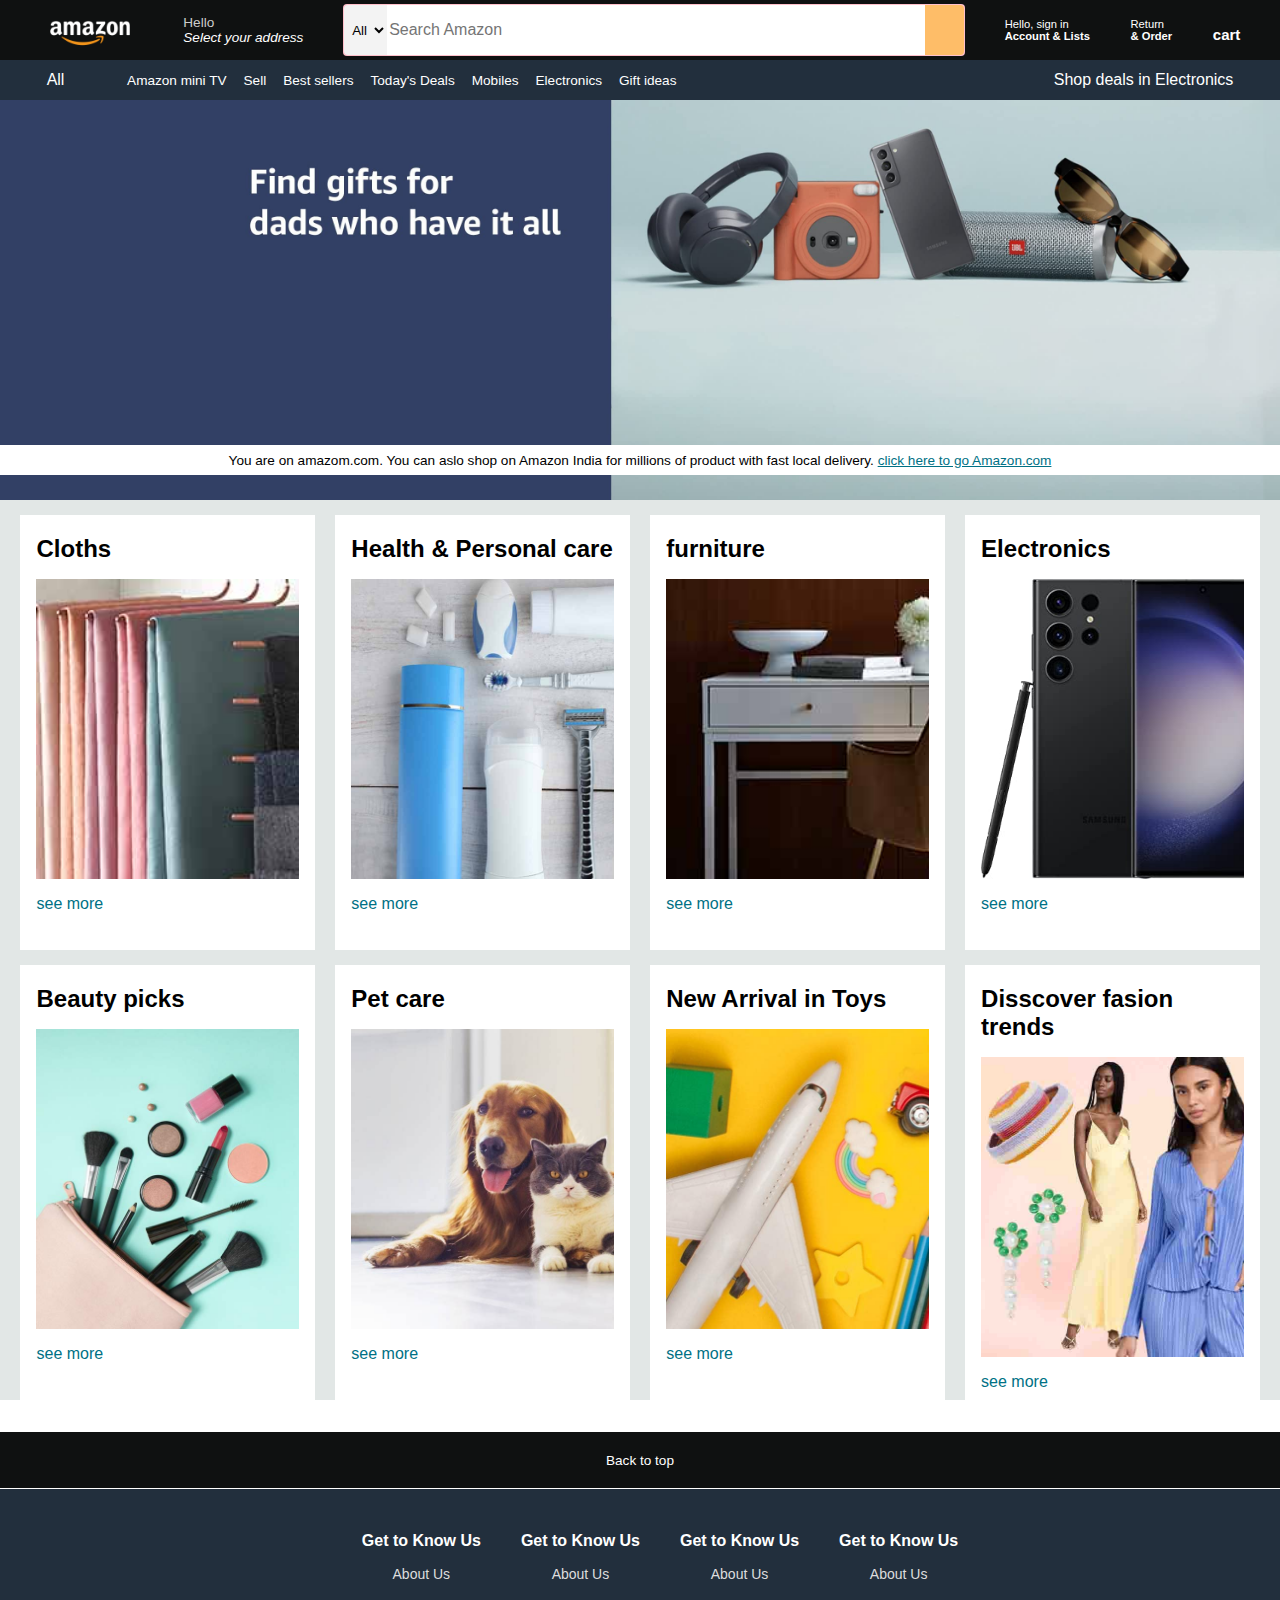
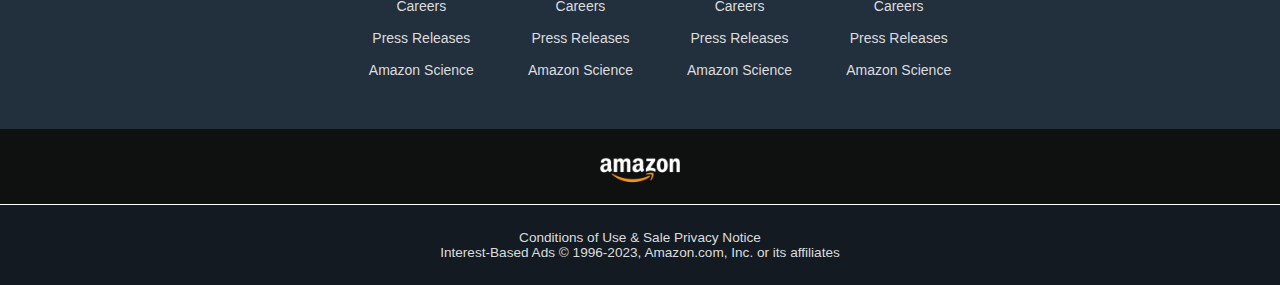
<file: amazon/index.html>
<!DOCTYPE html>
<html lang="en">
<head>
    <meta charset="UTF-8">
    <meta name="viewport" content="width=device-width, initial-scale=1.0">
    <title>Amazon</title>
    <link rel="stylesheet" href="https://cdnjs.cloudflare.com/ajax/libs/font-awesome/6.4.0/css/all.min.css" integrity="sha512-iecdLmaskl7CVkqkXNQ/ZH/XLlvWZOJyj7Yy7tcenmpD1ypASozpmT/E0iPtmFIB46ZmdtAc9eNBvH0H/ZpiBw==" crossorigin="anonymous" referrerpolicy="no-referrer" />
    <link rel="stylesheet" href="styel.css">
   
</head>
<body>
    <header>
        <!-- nav bar -->
        <div class="navbar">
            <div class="nav-logo border">
                <div class="logo"></div>
            </div>
            <div class="nav-address border">
                <p class="add-first">Hello </p>
                <div class="add-icon">
                    <i class="fa-solid fa-location-crosshairs"></i>
                    <p class="add-second">Select your address</p>
               </div>
            </div>
            <div class="nav-search border">
                <select class="search-select">
                    <option >All</option>
                    <input class="search-input" placeholder="Search Amazon">
                    <div class="search-icon">
                        <i class="fa-solid fa-magnifying-glass"></i>
                    </div>
                </select>
               </div>
               <div class="nav-signin border">
                <p><span>Hello, sign in</span></p>
                <p class="nav-second">Account & Lists</p>
            </div>
            <div class="nav-return border">
                <p><span>Return</span></p>
                <p class="nav-second">& Order</p>
                </div>
                <div class="nav-cart border">
                <i class="fa-solid fa-cart-shopping"></i>
                cart
               </div>
            </div>


  <!-- panel box -->
            <div   class="panel">
                <div class="panel-all border">
                    <a class="fa-solid fa-bars">All </a>
                </div>
                    
                <div class="panal-ops ">
                    <div   class="mini border"  ><p style="text-decoration: none;" ><a style="text-decoration: none; color: #ffffff;"  href="/Bubble Game/index.html"  >Amazon mini TV</a></p></div>
                    <div class="dell border"><P>Sell</P></div>
                    <div class="seller border"> <p>Best sellers</p></div>
                    <div class="to border"><p>Today's Deals</p></div>
                    <div class="mobiles border"><p>Mobiles</p></div>
                    <div class="electronics border"><p>Electronics</p></div>
                    <div class="ideas border"><p>Gift ideas</p></div>
            </div>

            <div class="panale-deals border">
                Shop deals in Electronics
            </div>
           
    </header>

    <!-- herro page -->
    <div class="hero-section"> <div class="hero-msg">
        <p>You are on amazom.com. You can aslo shop on Amazon India for millions of product with fast  local delivery.  <a href="click here to go Amazon.com"> click here to go Amazon.com</a>  </p>
     </div>
             </div>
                                         <!-- shop-section -->
             <div class="shop-section">
                <div class="box ">
                   <div class="box-contain">
                    <h2>Cloths</h2>
                    <div class="box-img" style="background-image: url(box1_image.jpg);"></div>
                    <p>see more</p>
                   </div>
                </div>
                <div class="box"> <div class="box-contain">
                    <h2>Health & Personal care</h2>
                    <div class="box-img" style="background-image: url(box2_image.jpg);"></div>
                    <p>see more</p>
                   </div></div>
                <div class="box"> <div class="box-contain">
                    <h2>furniture</h2>
                    <div class="box-img" style="background-image: url(box3_image.jpg);"></div>
                    <p>see more</p>
                   </div></div>
                <div class="box"> <div class="box-contain">
                    <h2>Electronics</h2>
                    <div class="box-img" style="background-image: url(box4_image.jpg);"></div>
                    <p>see more</p>
                   </div>
                </div>
                <div class="box ">
                    <div class="box-contain">
                     <h2>Beauty picks</h2>
                     <div class="box-img" style="background-image: url(box5_image.jpg);"></div>
                     <p>see more</p>
                    </div>
                 </div>
                 <div class="box"> <div class="box-contain">
                     <h2>Pet care</h2>
                     <div class="box-img" style="background-image: url(box6_image.jpg);"></div>
                     <p>see more</p>
                    </div></div>
                 <div class="box"> <div class="box-contain">
                     <h2>New Arrival in Toys</h2>
                     <div class="box-img" style="background-image: url(box7_image.jpg);"></div>
                     <p>see more</p>
                    </div></div>
                 <div class="box"> <div class="box-contain">
                     <h2>Disscover fasion trends</h2>
                     <div class="box-img" style="background-image: url(box8_image.jpg);"></div>
                     <p>see more</p>
                    </div>
                 </div>
                </div>


            <footer><div class="footer">
                <div class="footer-1">
                        <p>Back to top</p>
                </div>


                <div class="footer-2">
                    <div class="footer2-contain">
                        <ul><h1>Get to Know Us</h1>
                            <a>About Us</a>
                            <a>Careers</a> 
                            <a>Press Releases</a>
                            <a>Amazon Science</a>
                        </ul>
                        <ul><h1>Get to Know Us</h1>
                            <a>About Us</a>
                            <a>Careers</a> 
                            <a>Press Releases</a>
                            <a>Amazon Science</a>
                           
                        </ul>

                        <ul><h1>Get to Know Us</h1>
                            <a>About Us</a>
                            <a>Careers</a> 
                            <a>Press Releases</a>
                            <a>Amazon Science</a>
                        </ul>
                        <ul><h1>Get to Know Us</h1>
                            <a>About Us</a>
                            <a>Careers</a> 
                            <a>Press Releases</a>
                            <a>Amazon Science</a>
                        </ul>
                    </div>
                    
                </div>
            

                <div class="footer4">
                    <div class="logo">

                    </div>
                    
                </div>

                    <div class="footer3">
                        <div class="footer3-final">
                            <p>Conditions of Use & Sale
                                Privacy Notice
                                </p>
                            <p>Interest-Based Ads
                                © 1996-2023, Amazon.com, Inc. or its affiliates </p>
                        </div>
        
                       
                    </div>
                    
                     </div></footer>


   

  
</body>
</html>
</file>
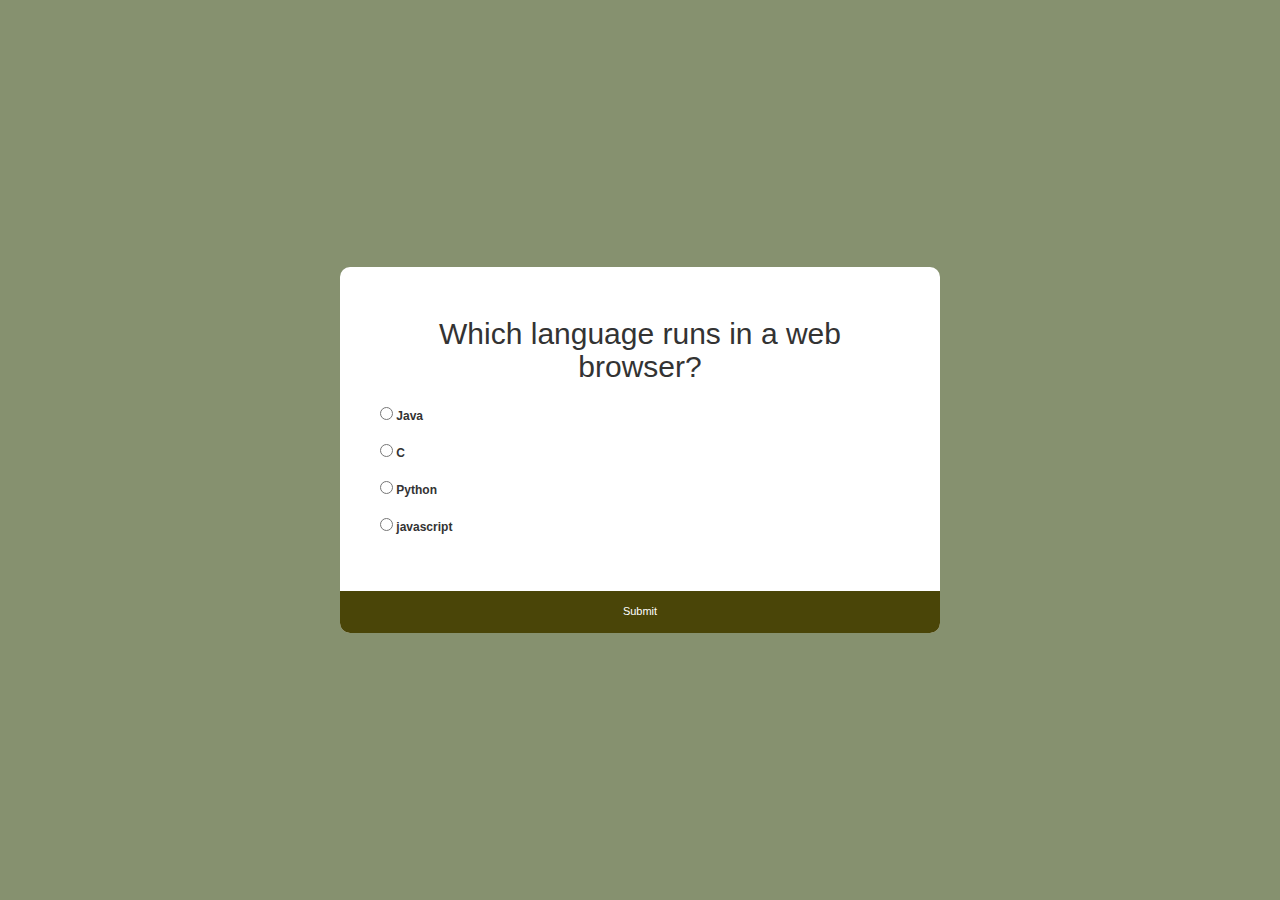
<file: task 2/index.html>
<!DOCTYPE html>
<html lang="en">
<head>
    <meta charset="UTF-8">
    <meta name="viewport" content="width=device-width, initial-scale=1.0">
    <title>Dynamic JS Quiz</title>
    <link href="//maxcdn.bootstrapcdn.com/bootstrap/3.3.0/css/bootstrap.min.css" rel="stylesheet" id="bootstrap-css">
<script src="//maxcdn.bootstrapcdn.com/bootstrap/3.3.0/js/bootstrap.min.js"></script>
<script src="//code.jquery.com/jquery-1.11.1.min.js"></script>
    <link rel="stylesheet" href="style.css">

</head>
<body>
    <div class="quiz-container" id="quiz">
        <div class="quiz-header">
          <h2 id="question">Question Text</h2>
          <ul>
            <li>
              <input type="radio" name="answer" id="a" class="answer">
              <label for="a" id="a_text">Answer</label>
            </li>
            <li>
              <input type="radio" name="answer" id="b" class="answer">
              <label for="b" id="b_text">Answer</label>
            </li>
            <li>
              <input type="radio" name="answer" id="c" class="answer">
              <label for="c" id="c_text">Answer</label>
            </li>
            <li>
              <input type="radio" name="answer" id="d" class="answer">
              <label for="d" id="d_text">Answer</label>
            </li>
          </ul>
        </div>
        <button id="submit">Submit</button>
      </div>
    </div>
    
    <script src="main.js"></script>
  </body>
</html>
</file>
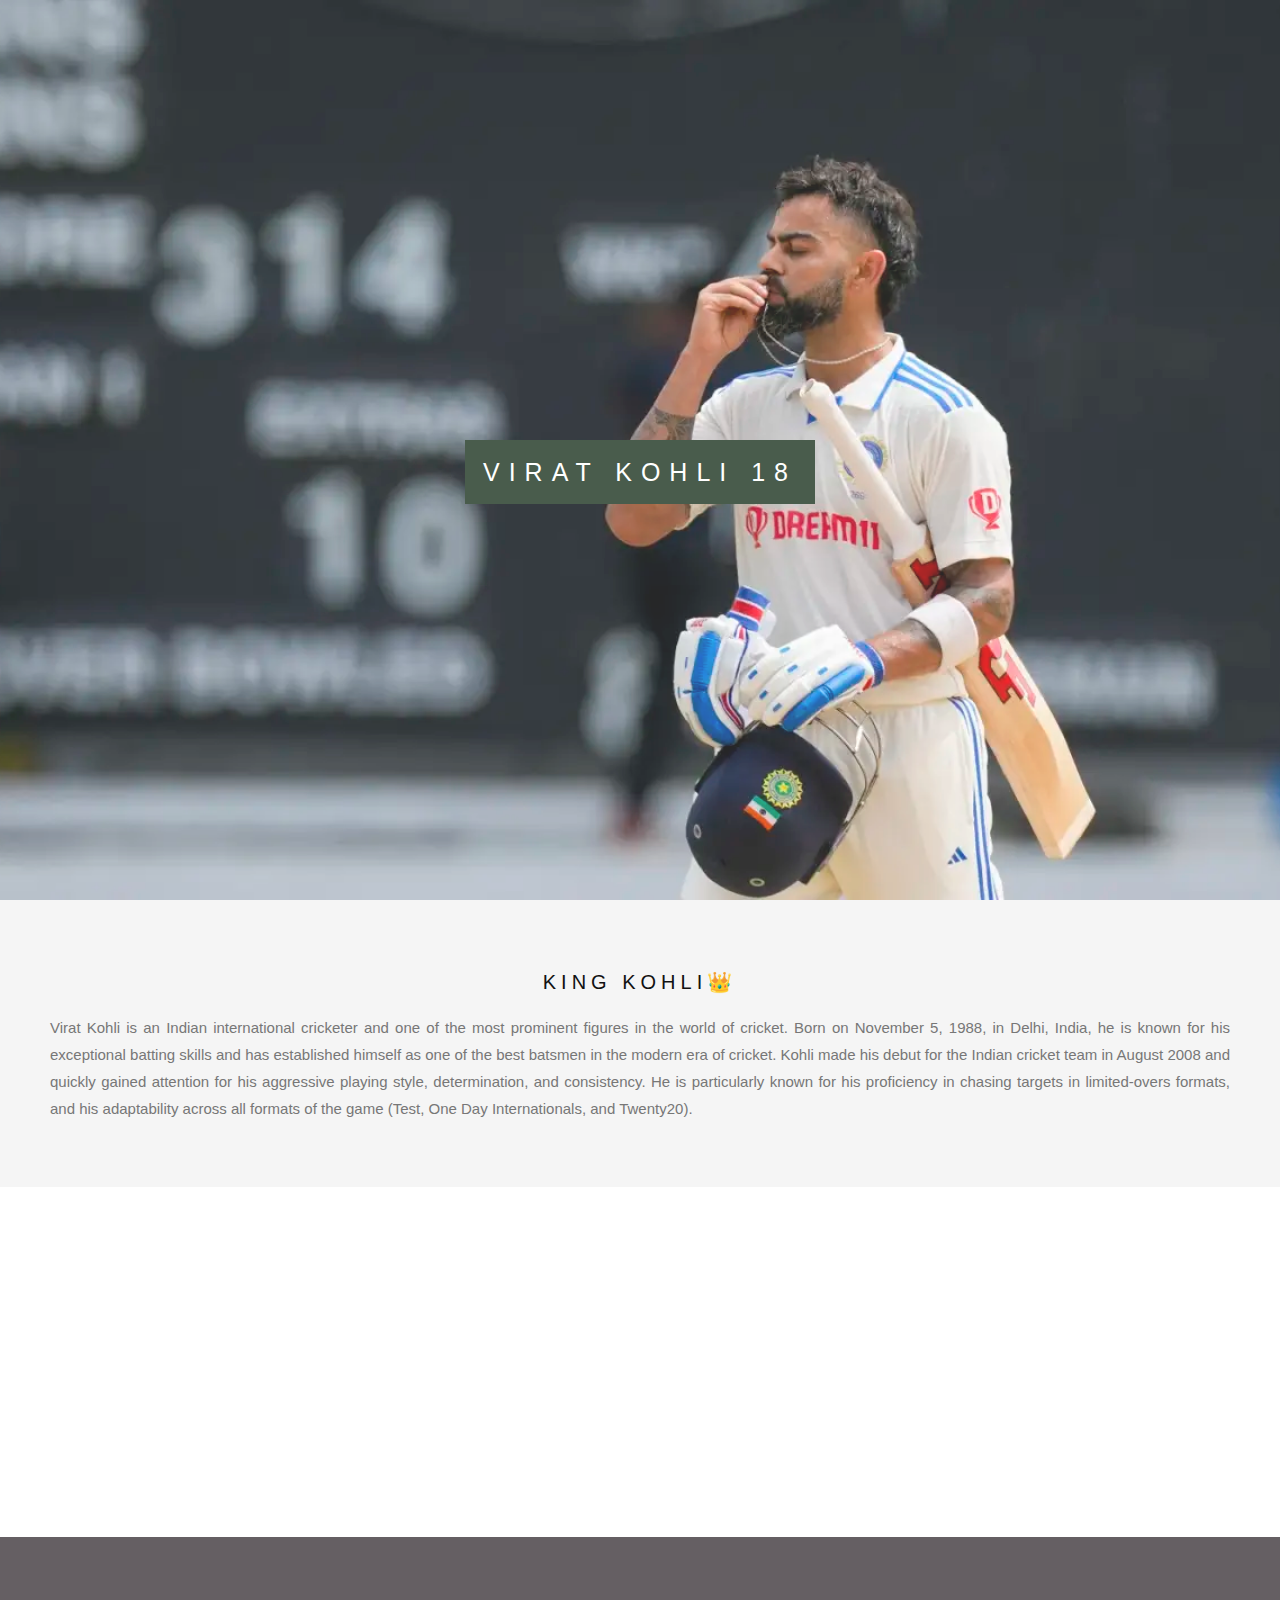
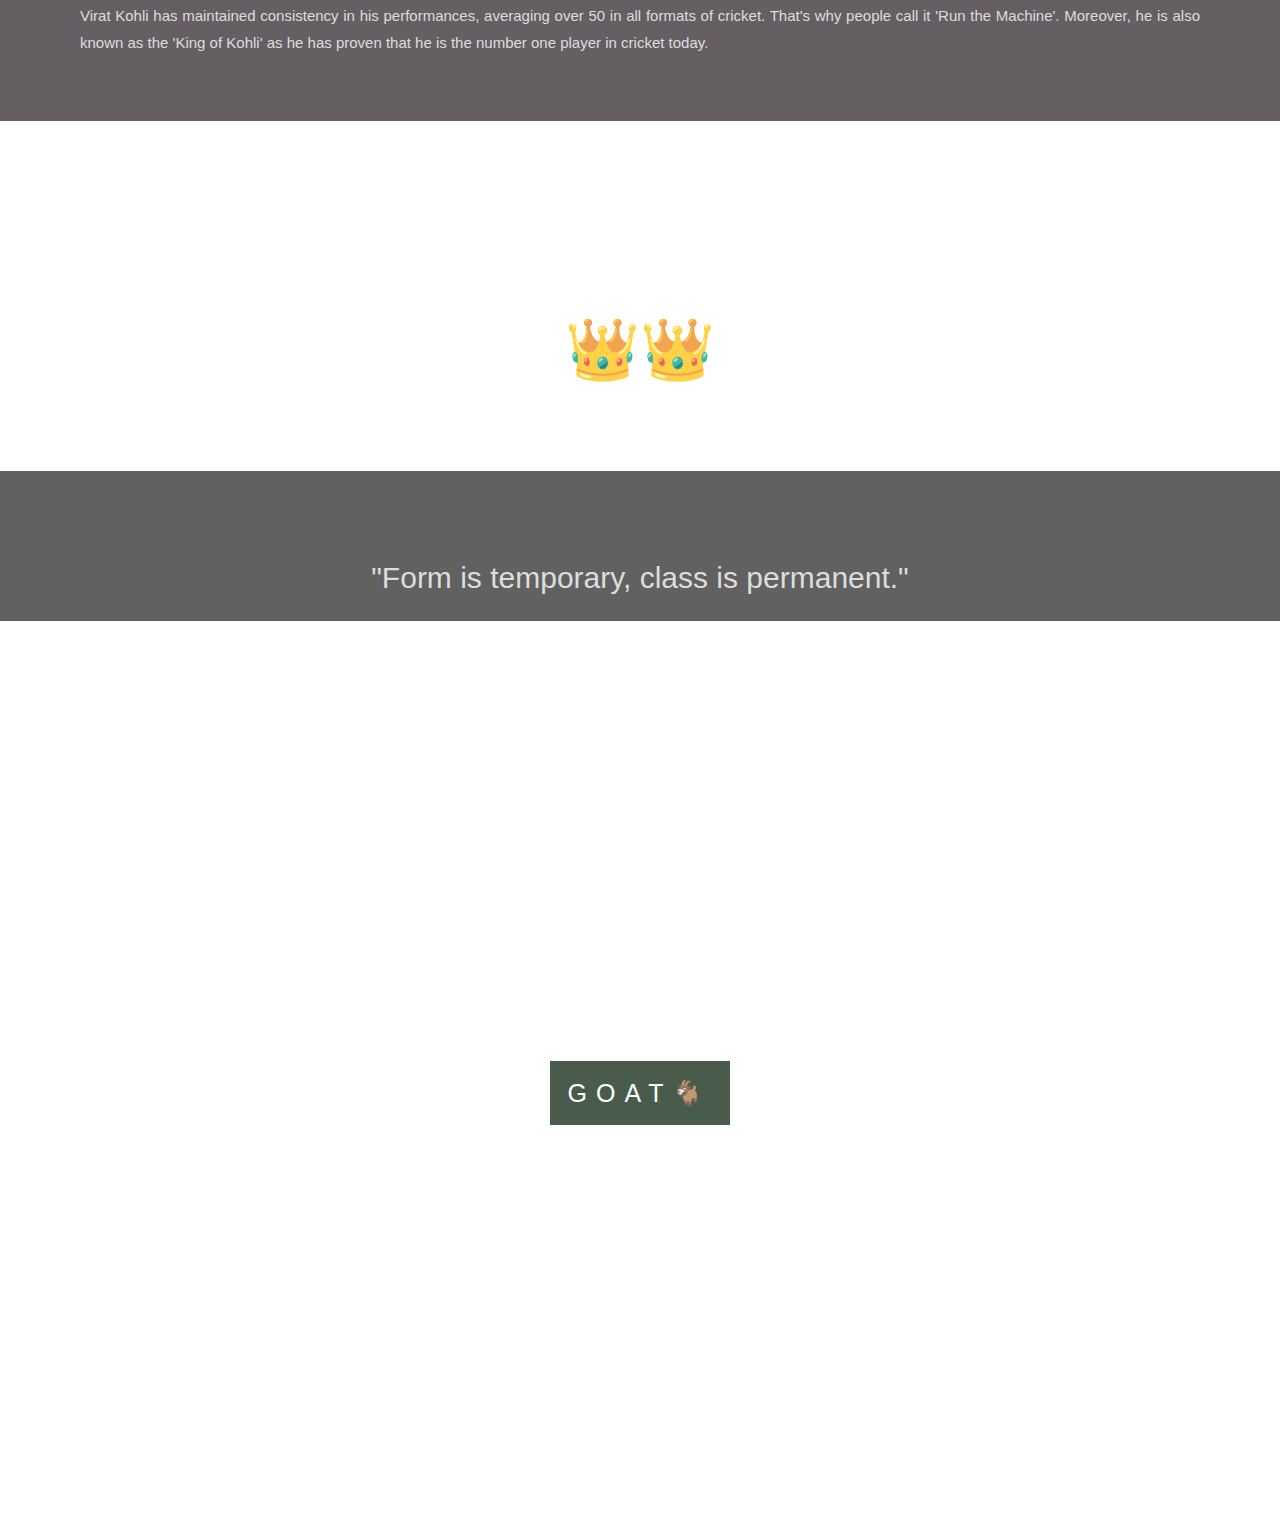
<file: task1/index.html>
<!DOCTYPE html>
<html lang="en">
<head>
  <meta charset="UTF-8">
  <meta name="viewport" content="width=device-width, initial-scale=1.0">
  <title>Parallax Web Scrolling</title>
  <link rel="stylesheet" href="style.css">
</head>
<body>
  <div class="hero1">
      <div class="caption">
      <span class="border">VIRAT KOHLI 18</span>
      </div>
    </div>

    <div class="adil">
      <h3  style="text-align:center">KING KOHLI👑</h3>
      <p>
        Virat Kohli is an Indian international cricketer and one of the most prominent figures in the world of cricket. Born on November 5, 1988, in Delhi, India, he is known for his exceptional batting skills and has established himself as one of the best batsmen in the modern era of cricket.
        
        Kohli made his debut for the Indian cricket team in August 2008 and quickly gained attention for his aggressive playing style, determination, and consistency. He is particularly known for his proficiency in chasing targets in limited-overs formats, and his adaptability across all formats of the game (Test, One Day Internationals, and Twenty20).</p>
    </div>
    
    
    
    <div class="hero2">
      <div class="caption">
      <span class="border" style="background-color:transparent;font-size:52px;color:black;"></span>
      </div>
    </div>
    
    <div style="position:relative;">
      <div style="color:#ddd;background-color:#655f63;text-align:center;padding:50px 80px;text-align: justify;">
      <p>Virat Kohli has maintained consistency in his performances, averaging over 50 in all formats of cricket. That's why people call it 'Run the Machine'. Moreover, he is also known as the 'King of Kohli' as he has proven that he is the number one player in cricket today.</p>
      </div>
    </div>
    
    <div class="hero3">
      <div class="caption">
      <span>👑👑</span>
      </div>
    </div>
    
    <div style="position:relative;">
      <div style="color:#ddd;background-color:#0000009e;text-align:center;font-size:30px;height: 50px;padding:50px 80px;justify-content: center;">
      <p>"Form is temporary, class is permanent."</p>
      </div>
    </div>
    
    <div class="hero1">
      <div class="caption">
      <span class="border">Goat🐐</span>
      </div>
    </div>
</body>
</html>
</file>
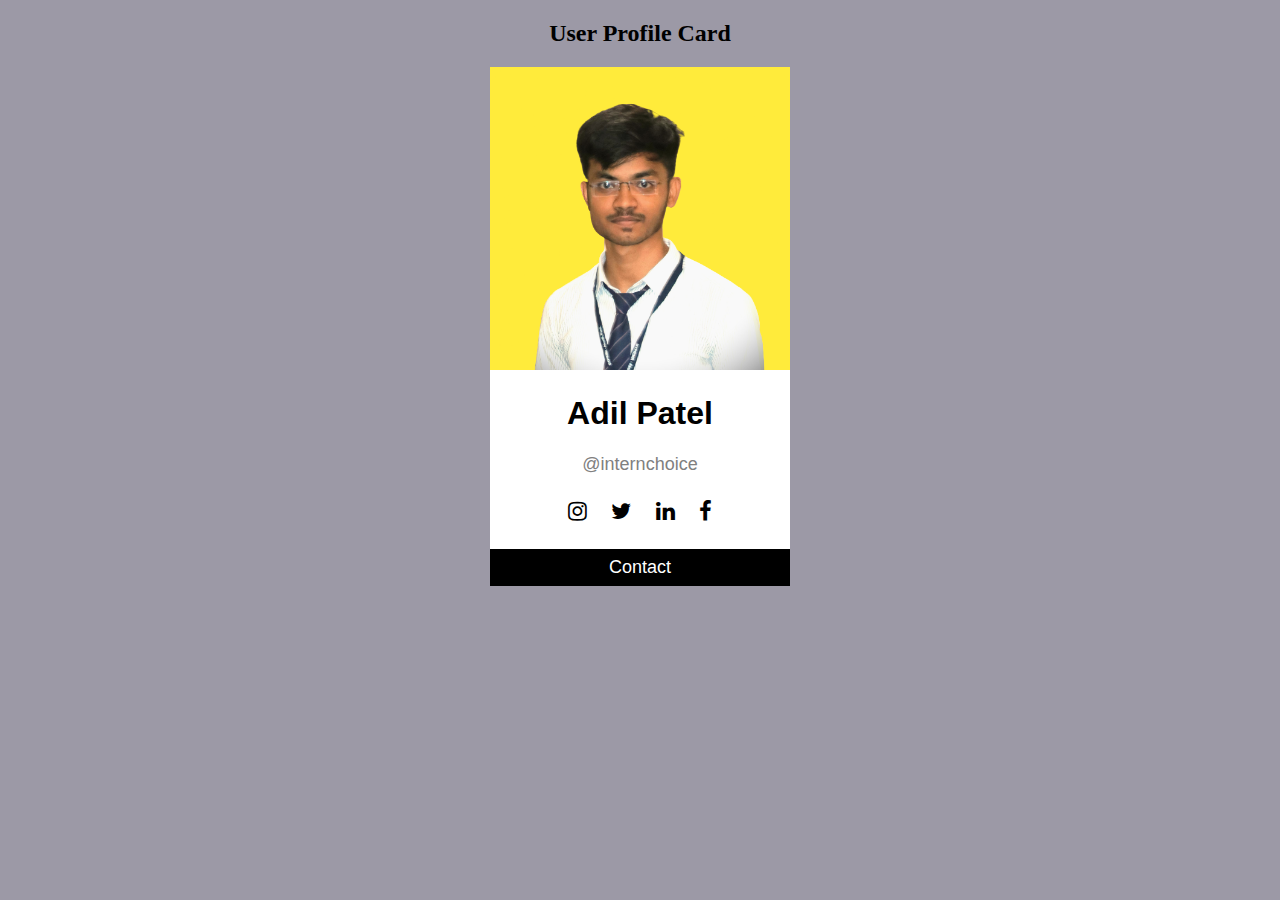
<file: task3/index.html>
<!DOCTYPE html>
<html lang="en">
<head>
    <meta charset="UTF-8">
    <meta name="viewport" content="width=device-width, initial-scale=1.0">
    <title>user profile</title>
    <link rel="stylesheet" href="https://cdnjs.cloudflare.com/ajax/libs/font-awesome/4.7.0/css/font-awesome.min.css">
    <link rel="stylesheet" href="style.css">
</head>
<body>
    <h2>User Profile Card</h2>

    <div class="card">
      <img src="InShot_20220821_194730910_auto_x2-removebg-preview.png" alt="adil">
      <h1>adil Patel</h1>
      <p class="title">@internchoice</p>
      <div style="margin: 24px 0; ">
        <a href="https://www.linkedin.com/feed/"><i class="fa fa-instagram"></i></a>
        <a href="https://www.linkedin.com/feed/"><i class="fa fa-twitter"></i></a>  
        <a href="https://www.linkedin.com/feed/"><i class="fa fa-linkedin"></i></a>  
        <a href="https://www.linkedin.com/feed/"><i class="fa fa-facebook"></i></a>
      </div>
      <p><button>Contact</button></p>
    </div>
</body>
</html>
</file>
<file: amazon/styel.css>
/* nav-bar */
*{margin: 0;
font-family: Arial;
border: border-box;
}

.navbar{
   height: 60px;
  background-color: #0F1111;
  color: white;
  align-items: center;
  display: flex;
  justify-content: space-evenly;
}

.nav-logo{
  height: 50px;
  width: 100px;
}

.logo {
  background-image: url(amazon_logo.png);
  background-size: cover;
  height: 50px;
  width: 100px;
}

.border {
  border: 1.5px solid transparent;
}

.border:hover{
  border: 1.50px solid white;
  /* border: start start radius 45px; ; */
}

.add-first{
  color: #cccccc;
  font-size: 0.85rem;
  margin-left: 3px;
  }


.add-second{
  color: white;
  font-size: 0.85rem;
  margin-left: 3px;
  font-style: italic;
}


.add-icon{
  display: flex;
  align-items: center;
  justify-content: center;
}
 



.nav-search{
  display: flex;
  justify-content: space-evenly;
  width: 620px;
  background-color: pink;
  height: 50px;
  border-radius: 4px;
}


.search-select
{ 
  background-color: #f3f3f3;
  width: 50px;
  text-align: center;
  border-top-left-radius: 4px;
  border-bottom-left-radius: 4px;
  border: none;
}



.search-input{
  width: 100%;
  font-size: 1rem;
  border: none;
}

.search-icon{
  width: 45px;
  display: flex;
  align-items: center;
  justify-content: center;
  font-size: 1.2rem;
  background-color: #febd68;
  border-top-right-radius:4px;
  border-bottom-right-radius:4px;
  color: #0F1111;
}

.nav-search:hover {
  border: 2px solid orange;
}

/* box 4 */
span{
  font-size: 0.7rem;
  display: flex;
}

.nav-second{
  font-size: 0.7rem;
  font-weight: 700;
}

.nav-cart i{
  font-size: 30px;
}

.nav-cart{
  font-weight: 700;
  font-size:15px;
}

                                                                 /**panel box**/
.panel{
  display: flex;
  height: 40px;
  background-color: #222f3d;
  color: white;
  align-items: center;
  justify-content: space-evenly;
}

.panel-all{
  margin-left:0px ;

}

.panal-ops p{
  display: inline;
  margin-left: 15px;
}

.panal-ops{
  font-size: 0.85rem;
  width: 70%;
  display: flex;
}

.panal-deals{
  font-size: 0.9rem;
}


                                                               /**hero-section**/
.hero-section{
  background-image: url(hero_image.jpg);
  height: 400px;
  background-size: cover;
  justify-content: center;
  display: flex;
  align-items: flex-end;
}

.hero-msg{
  background-color: white;
  color: black;
  height: 30px;
  align-items: center;
  justify-content: center;
  display: flex;
  font-size: 0.85rem;
  align-items: center;
  justify-content: center;
  width: 80rem;
  margin-bottom: 25px;
}  

.hero-msg a{
  color: #007185;
 }


                                                                /* .shop-section */
.box{
  height: 400px;
  /* border: 2px solid black ; */
  width: 23%;
  background-color: white;
  margin-top: 15px;
  padding: 20px 0px 15px;
  /* margin-bottom: 10rem; */
}


.shop-section{
  display: flex;
  flex-wrap: wrap;
  justify-content: space-evenly;
  background-color: #e2e7e6;
}

   .box-img{
    height: 300px;
    background-size: cover ;
    /* background-repeat: none; */
    margin-top: 1rem;
    margin-bottom: 1rem;
    }

.box-contain{
  margin-right:1rem;
  margin-left: 1rem;
}

.box-contain p{
  color: #007185;
  
}


.footer{
  margin-top: 2rem;

}

.footer-1 p{
  height: 3.5rem;
  background-color: #0F1111 ;
  color: white;
  /* text-align: center; */
  justify-content: center;
  align-items: center;
  display: flex;
  font-size: 0.85rem;

}

.footer-2{
  height: 15rem;
  background-color: #222f3d;
  color: white;
  justify-content: center;
  align-items: center;
  display: flex;
  border-top: 0.5px solid white;
}

.footer2-contain{
  display: flex;
  padding: 6px 0px 14px;
  justify-content: space-evenly;
  align-items: center;
  


}

.footer2-contain a{
  margin-top: 1rem;
  font-size: medium;
  color: #dddddd;
  font-size: 14px;
  display: flex;
  justify-content: space-evenly;

}

.footer2-contain h1{
  font-size: 16px ;
  display: inline;
  justify-content: 25%;
}

.footer3{
  height: 5rem;
  background-color: #131A22;
  color: #dddddd;
  align-items: center;
  justify-content: center;
  border-top: 0.5rem solide white;
  display: flex;
  
  
}
.footer4{
  height: 75px;
  background-color: #0F1111;
  align-items: center;
  display: flex;
  justify-content: center;
  /* border-top: 0.5px solid white; */
}


.logo{ background-image: url(amazon_logo.png);
  background-size: cover;
  height: 50px;
  width: 100px;

}


.footer3{
  border-top: 0.5px solid white;
}


.footer3-final p{
  font-size: 0.85rem;
  align-items: center;
  justify-content: center;
  display: flex;
  
}
#main{
  text-decoration: none;

}
</file>
<file: task 2/style.css>
*{
  box-sizing: border-box;
}
body{
  background-color: #86916f;
  font-family: 'Poppins', sans-serif;
  display: flex;
  align-items: center;
  justify-content: center;
  height: 100vh;
  overflow: hidden;
  margin: 0;
}
.quiz-container{
  background-color: #fff;
  border-radius: 10px;
  width: 600px;
  overflow: hidden;
}
.quiz-header{
  padding: 4rem;
}
h2{
  padding: 1rem;
  text-align: center;
  margin: 0;
}
ul{
  list-style-type: none;
  padding: 0;
}
ul li{
  font-size: 1.2rem;
  margin: 1rem 0;
}
ul li label{
  cursor: pointer;
}
button{
  background-color: #4a4508;
  color: #fff;
  border: none;
  display: block;
  width: 100%;
  cursor: pointer;
  font-size: 1.1rem;
  font-family: inherit;
  padding: 1.3rem;
}
button:hover{
  background-color: #220101;
}
button:focus{
  outline: none;
  background-color: #0a1c06;
}
</file>
<file: task1/style.css>
body, html {
  height: 100%;
  margin: 0;
  font: 400 15px/1.8 "Lato", sans-serif;
  color: #777;
}

.hero1, .hero2, .hero3 {
  position: relative;
  opacity: 0.85;
  background-attachment: fixed;
  background-position: center;
  background-repeat: no-repeat;
  background-size: cover;

}


.adil{
  color: #777;
  background-color: whitesmoke;
  text-align: center;
  padding: 50px;
  text-align: justify;
}  

.adil h3{
  text-align: center;
}
.hero1{
  background-image: url("virat\ kohli3.webp");
  min-height: 100%;
}

.hero2{
  background-image: url("VIRAT\ KOHLI\ 4.jpg");
  min-height: 350px;
}

.hero3{
  background-image: url("virat-kohli-1.jpeg");
  min-height: 350px;
}

.caption {
  position:absolute;
  left: 0;
  top: 50%;
  width: 100%;
  text-align: center;
  color: #622929;
  text-transform: uppercase;
  font-weight: 250;
}

.caption span.border {
  background-color: #2a402d;
  color: #fff;
  padding: 18px;
  font-size: 25px;
  letter-spacing: 9px;
}

h3 {
  letter-spacing: 5px;
  text-transform: uppercase;
  font: 20px "Lato", sans-serif;
  color: #111;
  
}

.hero3  span{
  background-color: transparent;
  font-size: 50px;
  color: black;
  text-decoration:dotted white;
  font-size: 60px;
}
</file>
<file: task3/style.css>
body{
    background-color: rgba(12, 6, 38, 0.407);
}

.card {
  max-width: 300px;
  margin: auto;
  text-align: center;
  font-family: arial;
  background-color: white;
}

.card img{
    width: 100%;
}

h2{
  text-align: center;
}

.title {
  color: grey;
  font-size: 18px;
}

button {
  border: none;
  outline: 0;
  display: inline-block;
  padding: 8px;
  color: white;
  background-color: #000;
  text-align: center;
  cursor: pointer;
  width: 100%;
  font-size: 18px;
}

a {
  text-decoration: none;
  font-size: 22px;
  color: black;
  padding: 0px 10px;
}

button:hover, a:hover {
  opacity: 0.9;
}
.card h1{
  text-transform: capitalize;
}
</file>
